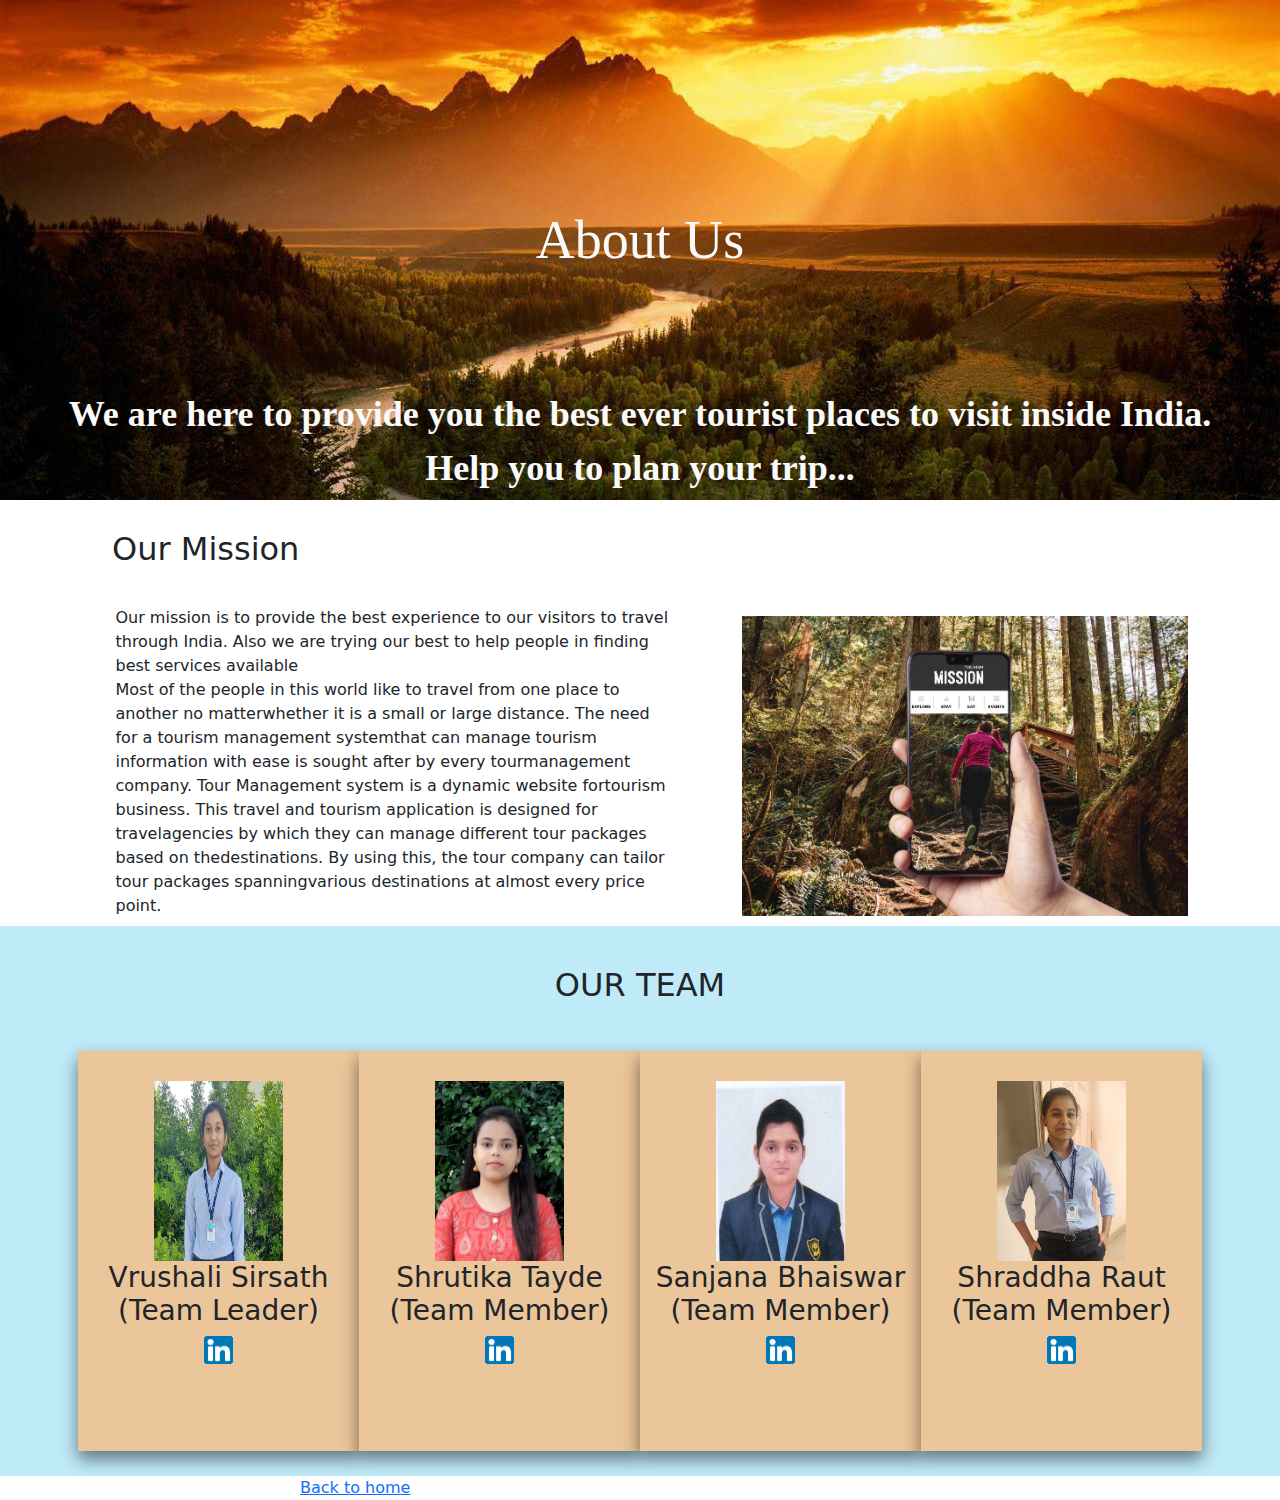
<file: aboutus.html>
<!DOCTYPE html>
<html lang="en">

<head>
  <title>About us</title>
  <link rel="stylesheet" href="aboutus.css" />
  <link rel="stylesheet" href="https://cdn.jsdelivr.net/npm/bootstrap@5.2.2/dist/css/bootstrap.min.css">
  <script src="	https://cdn.jsdelivr.net/npm/bootstrap@5.2.2/dist/js/bootstrap.bundle.min.js"></script>

</head>

<body>

  <div class="about">
    <h1>About Us</h1>
    <b>
      <p>
        We are here to provide you the best ever tourist places to visit
        inside India.
      </p>
      <p id="p2">Help you to plan your trip...</p>
    </b>
  </div>
  <!-- <div class="container-fluid">
      <div class="row p-2">
      <div class="boxes col-md-5"><h1>Our mission</h1></div>
      <div class="boxes col-md-5">Div 2</div>
      
      </div>
      </div> -->
  <div class="container">
    <h2> Our Mission
    </h2>

    <div class="mission">
      <p>
        Our mission is to provide the best experience to our visitors to
        travel through India. Also we are trying our best to help people in
        finding best services available <br>
        Most of the people in this world like to travel from one place to another no matterwhether it is a small or
        large distance.
        The need for a tourism management systemthat can manage tourism information with ease is sought after by every
        tourmanagement company.
        Tour Management system is a dynamic website fortourism business. This travel and tourism application is designed
        for travelagencies by which they can manage different tour packages based on thedestinations.
        By using this, the tour company can tailor tour packages spanningvarious destinations at almost every price
        point.
      </p>
    </div>


    <div class="imge"></div>
  </div>

  <!-- <div class="container">
    <h2>
      Services
    </h2>
    <div class="services">
      <ul>
        <li>Explore India</li>
        <br />
        <li>Online Booking</li>
        <br />
        <li>View</li>
        <br />
        <li>XYZ</li>
      </ul>
    </div>
  </div> -->
  <br /><br /><br /><br />

  <div class="team">
    <h2>OUR TEAM</h2>
    <div class="container">
      <div class="row p-2">
        <div class="boxes col-md-3">
          <img src="image2.jpeg" alt="Team_leader" width="50%" height="50%"/>
          <h3>Vrushali Sirsath<br />(Team Leader)</h3>
          <a href="https://www.linkedin.com/in/vrushali-sirsath-83779a205"><img src="linkin.jpeg " width="11%"  id="i"/></a>
        </div>

        <div class="boxes col-md-3">
          <img src="shrutikaimg.jpg" alt="member1" width="50%" height="50%"/>
          <h3>Shrutika Tayde<br />(Team Member)</h3>
          <a href="https://www.linkedin.com/in/shrutika-tayde-120469207"><img src="linkin.jpeg" width="11%" /></a>
        </div>

        <div class="boxes col-md-3">
          <img src="sanjanaimg.jpeg" alt="member2" width="50%" height="50%" />
          <h3>Sanjana Bhaiswar<br />(Team Member)</h3>
          <a href="https://www.linkedin.com/in/sanjana-bhaiswar-499b99214"><img src="linkin.jpeg" width="11%" /></a>
        </div>

        <div class="boxes col-md-3">
          <img src="shraddhaimg.jpeg" alt="member3" width="50%" height="50%" />
          <h3>Shraddha Raut<br />(Team Member)</h3>
          <a href="https://www.linkedin.com/in/shraddha-raut-614968250"><img src="linkin.jpeg" width="11%" /></a>
        </div>
      </div>
    </div>

  </div>

  <a href="./homepage/index.html" style=" padding-left: 300px; text-align:bottom; ">Back to home</a>
</body>

</html>
</file>
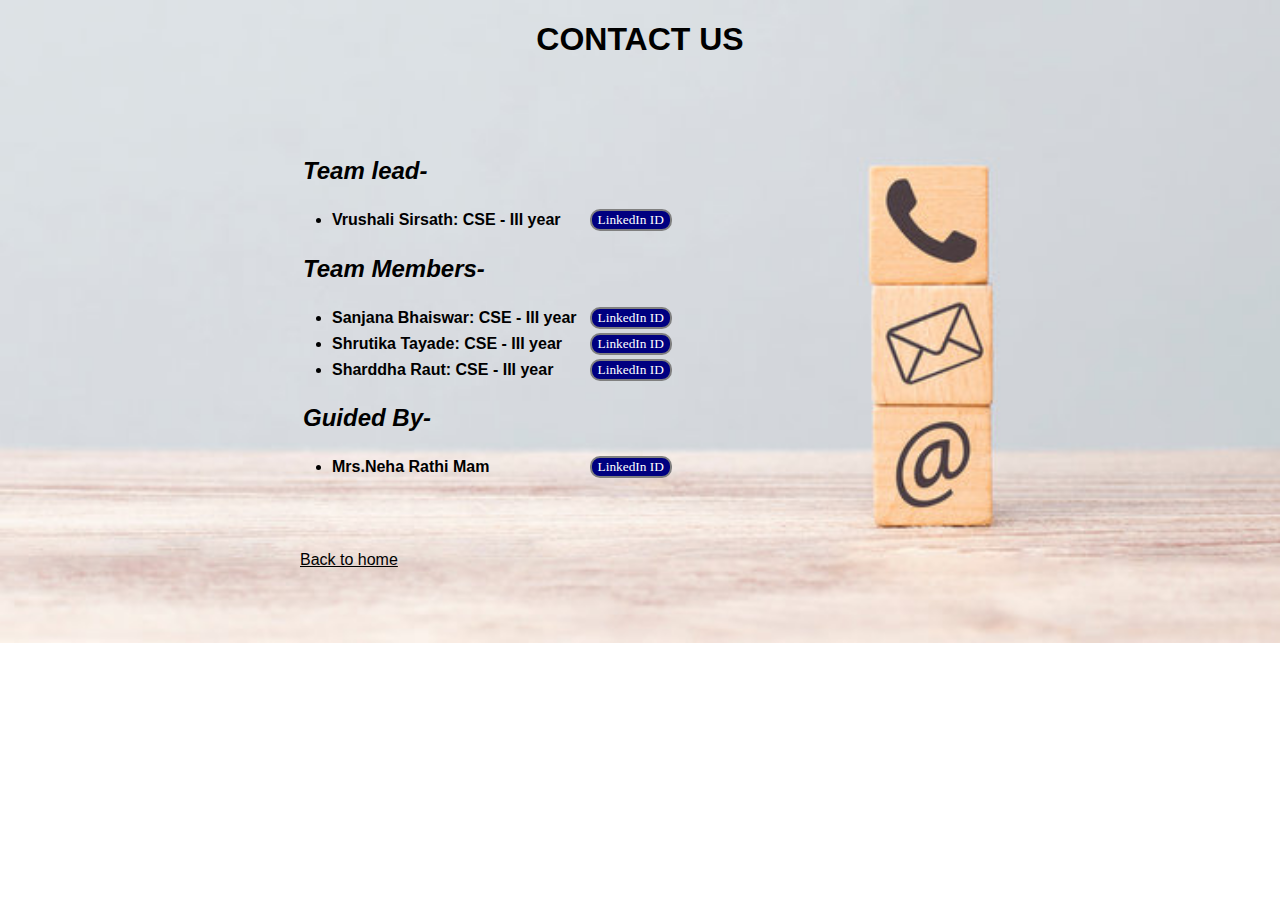
<file: contactus.html>
<!DOCTYPE html>
<html lang="en">

<head>
    <meta charset="UTF-8">
    <meta http-equiv="X-UA-Compatible" content="IE=edge">
    <meta name="viewport" content="width=device-width, initial-scale=1.0">
    <title>Contact us</title>
    <link rel="stylesheet" href="contact1.css">
</head>




<body>
    <div class="head">
        <h1> CONTACT US </h1>
    </div>
    <table class="table" style="padding-bottom:70px;">
        <tbody>
            <tr>
                <td><i>
                        <h2>Team lead-</h2>
                </td></i>
            </tr>
            <tr>
                <td style="padding-left:30px">
                    <li>
                        <b>Vrushali Sirsath: CSE - III year</b>
                </td>
                <td><a href="https://www.linkedin.com/in/vrushali-sirsath-83779a205" target="_blank"><button
                            class="GFG">
                            LinkedIn ID
                        </button></a>
                    </li>
                </td>


            </tr>

            <tr>
                <td><i>
                        <h2>Team Members-</h2>
                    </i></td>
            </tr>
            <tr>
                <td style="padding-left:30px">
                    <li>
                        <b>Sanjana Bhaiswar: CSE - III year</b>
                </td>
                <td><a href="https://www.linkedin.com/in/sanjana-bhaiswar-499b99214" target="_blank"><button
                            class="GFG">
                            LinkedIn ID
                        </button></a>
                    </li>
                </td>
            </tr>
            <br>
            <tr>
                <td style="padding-left:30px">
                    <li>
                        <b>Shrutika Tayade: CSE - III year</b>
                </td>
                <td><a href="https://www.linkedin.com/in/shrutika-tayde-120469207" target="_blank"><button class="GFG">
                            LinkedIn ID
                        </button></a>
                    </li>
                </td>
            </tr>
            <br>
            <tr>
                <td style="padding-left:30px">
                    <li>
                        <b>Sharddha Raut: CSE - III year</b>
                </td>
                <td><a href="https://www.linkedin.com/in/shraddha-raut-614968250" target="_blank"><button class="GFG">
                            LinkedIn ID
                        </button></a>
                    </li>
                </td>
            </tr>
            <br>

            <tr>
                <td><i>
                        <h2>Guided By-</h2>
                    </i></td>
            </tr>
            <tr>
                <td style="padding-left:30px">
                    <li>
                        <b>Mrs.Neha Rathi Mam</b>
                </td>
                <td><a href="" target="_blank"><button class="GFG">
                            LinkedIn ID
                        </button></a>
                    </li>
                </td>


            </tr>

        </tbody>
    </table>






    </ul>
    <a href="./homepage/index.html" style=" padding-left: 300px;" >Back to home</a>
</body>

</html>
</file>
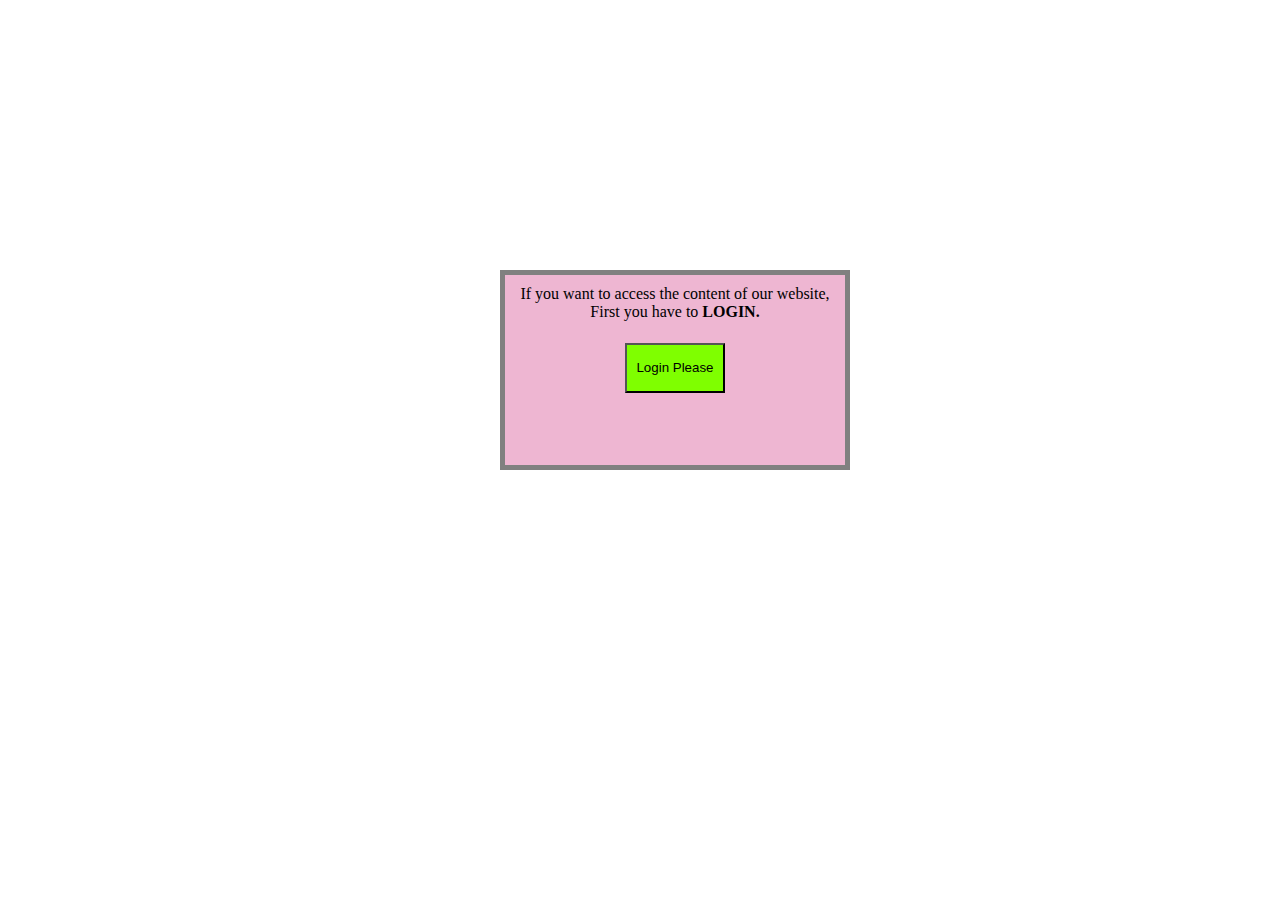
<file: popup.html>
<!DOCTYPE html>
<html lang="en">
  <head>
    <meta charset="UTF-8" />
    <meta http-equiv="X-UA-Compatible" content="IE=edge" />
    <meta name="viewport" content="width=device-width, initial-scale=1.0" />
    <title>Document</title>
  </head>
  <style>
    .box {
    background-color: rgb(238, 182, 210);
      top: 30%;
      bottom: 50%;
      position: absolute;
      left: 500px;
      right: 500px;
      margin: 0;
      width: 320px;
      height: 170px;
      padding: 10px;
      border: 5px solid grey;
    }
    .submit {
      width: 100px;
      height: 50px;
      background-color: chartreuse;
      margin: 0.1cm;
      cursor: pointer;
    }
  </style>
  <body align="center">
    <div class="box">
      If you want to access the content of our website, First you have to <b>LOGIN.</b> 
      <br/> <br>
      <button
        id="submit"
        class="submit"
        onclick="window.location.href='signup1.php'">
        Login Please
      </button>
    </div>
  </body>
</html>
</file>
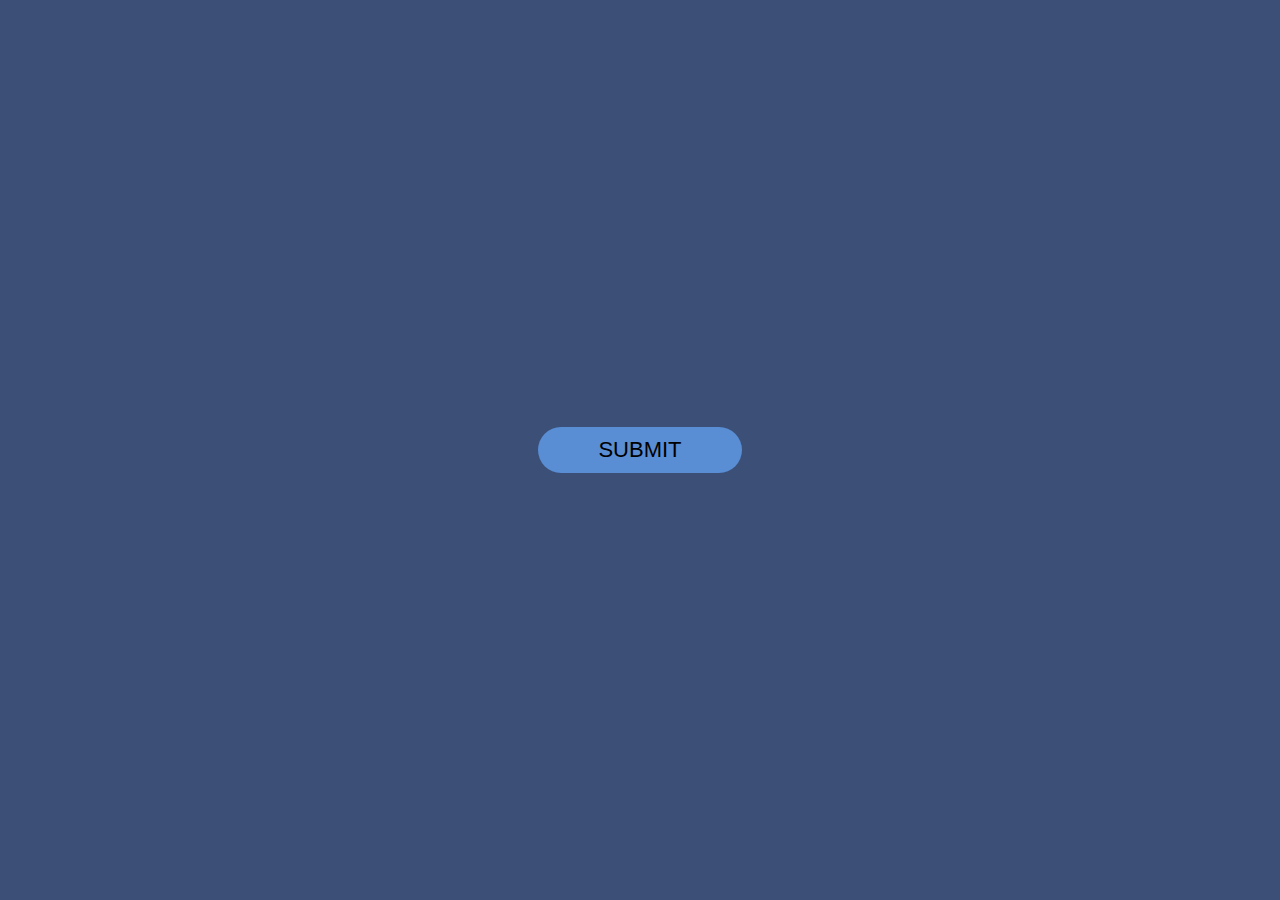
<file: TY.html>
<!DOCTYPE html>
<html lang="en">
<head>
    <meta charset="UTF-8">
    <meta http-equiv="X-UA-Compatible" content="IE=edge">
    <meta name="viewport" content="width=device-width, initial-scale=1.0">
    <title>Submit</title>
</head>

<style>
    *{
        margin:0;
        padding:0;
        box-sizing:border-box;
        font-family: 'Poppins',sans-serif;
    }

    .container{
        width: 100%;
        height:100vh;
        background: #3c5077;
        display: flex;
        align-items: center;
        justify-content: center;
    }

    .btn{
        padding: 10px 60px;
        background: rgb(89, 141, 212);
        border: 0;
        outline: none;
        cursor: pointer;
        font-size: 22px;
        font-weight: 500;
        border-radius: 30px;
    }

    .popup{
        width: 400px;
        background: #fff;
        border-radius: 6px;
        position: absolute;
        top: 0;
        left: 50%;
        transform: translate(-50%,-50%) scale(0.1);
        text-align: center;
        padding: 0 30px 30px;
        color: #333;
        visibility: hidden;
        transition: transform 0.4s, top 0.4s;

    }

    .open-popup {
        visibility: visible;
        top: 50%;
        transform: translate(-50%, -50%) scale(1);
    }

    .popup img{
        width: 100px;
        margin-top: -50px;
        border-radius: 50%;
        box-shadow: 0 2px 5px rgba(0, 0, 0, 0.2);

    }

    .popup h2{
        font-size: 38px;
        font-weight: 500;
        margin: 30px 0 10px
    }

    .popup button{
        width: 100%;
        margin-top: 50px;
        padding: 10px 0;
        background: #6fd649;
        color: #fff;
        border: 0;
        outline: none;
        font-size: 18px;
        border-radius: 4px;
        cursor: pointer;
        box-shadow: 0 5px 5px rgba(0, 0, 0, 0.2);
    }


</style>

<body>

    <div class="container">
        <button type="submit" class="btn" onclick="openPopup()"> SUBMIT </button>
        <div class="popup" id="popup">
            <img src="tick.png" >
            <h2>Thank You!</h2>
            <p>Your details has been succesfully submited..Thanks!</p>
            <button type="button" onclick="closePopup()">OK</button>
        </div>
    </div>


    <script>
        let popup = document.getElementById("popup");

        function openPopup(){
          popup.classList.add("open-popup");
        }
        function closePopup(){
          popup.classList.remove("open-popup");
        }

    </script>

</body>
</html>
</file>
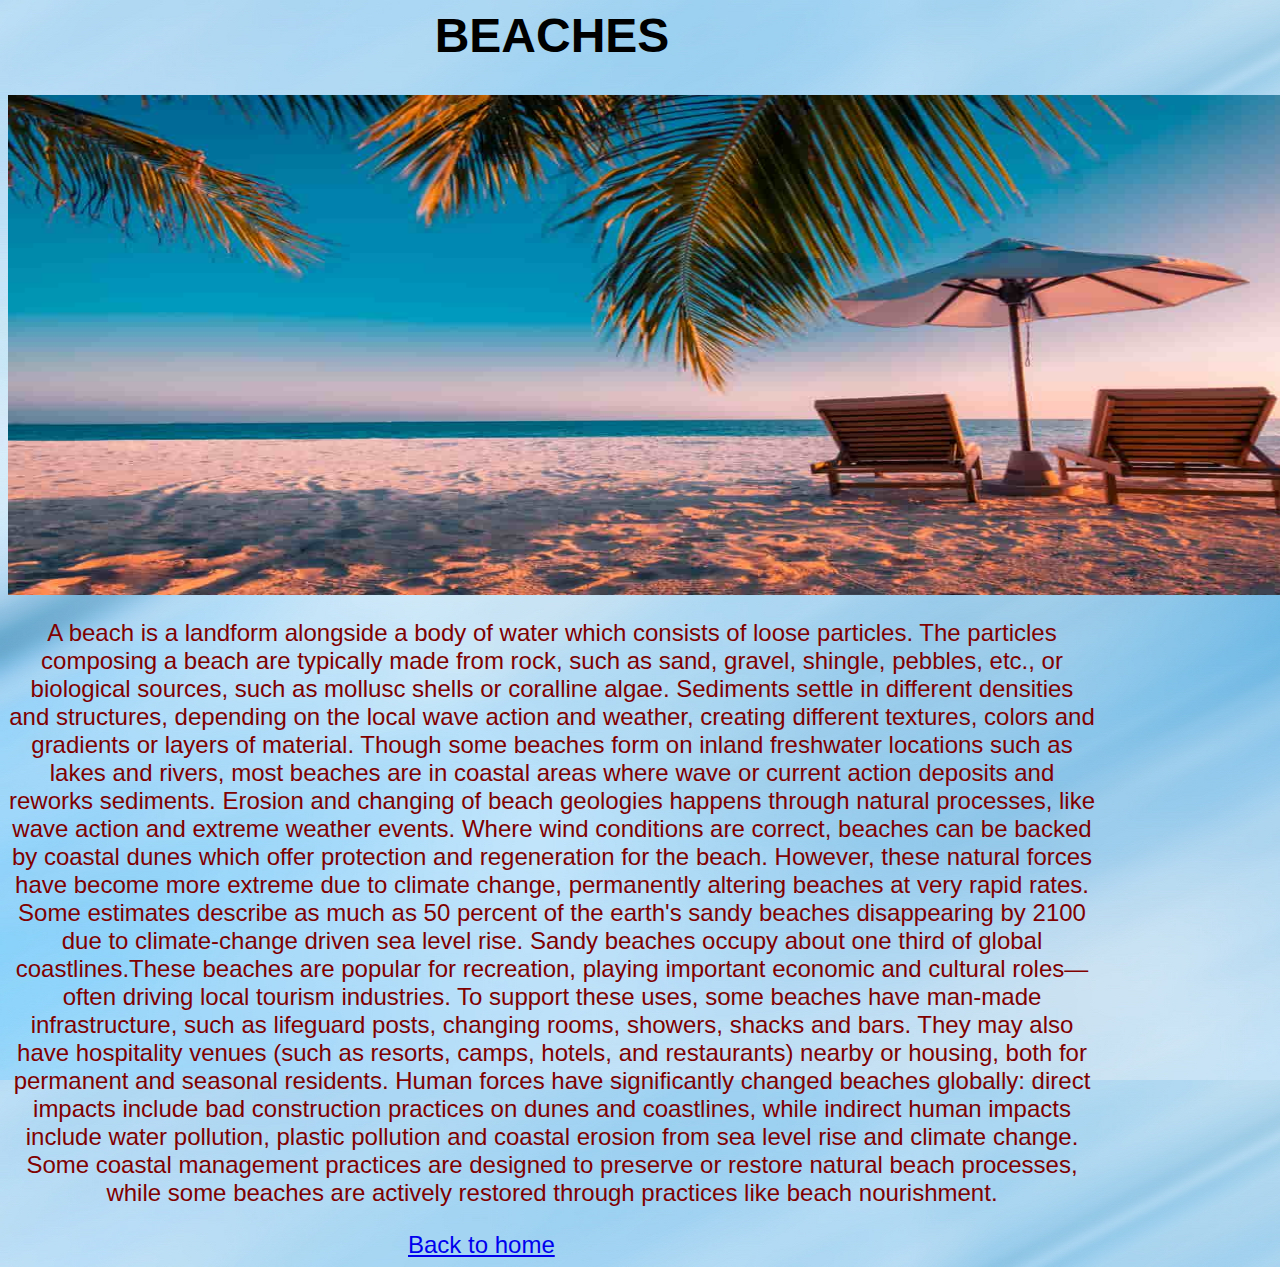
<file: tourP/Beaches.html>
<html>

<head>
    <meta charset="UTF-8">
    <meta http-equiv="X-UA-Compatible" content="IE=edge">
    <meta name="viewport" content="width=device-width, initial-scale=1.0">
    <TITLE>Beaches</TITLE>

    <style>
        body {
            font-family: sans-serif;
            font-size: x-large;
            line-height: l.5em;
            background-image: url('wallpaper.jpg');
            max-width: 85%;
            width: 100%;
            background-color: rgba(233, 150, 122, 0.666);
            /* margin: 0 auto; */
        }
        
        h1 {
            text-align: center;
            text-transform: uppercase;
        }
    </style>
</head>

</body>
<div>
    <h1>BEACHES</h1>
    <img src="Beaches.jpg" width="1500px" height="500">
</div>
<font size="+2" text color="Maroon" style="text-align:center; margin-right: 100px;">
    <p>A beach is a landform alongside a body of water which consists of loose particles. The particles composing a beach are typically made from rock, such as sand, gravel, shingle, pebbles, etc., or biological sources, such as mollusc shells or coralline algae.
         Sediments settle in different densities and structures, depending on the local wave action and weather, creating different textures, colors and gradients or layers of material. Though some beaches form on inland freshwater locations such
        as lakes and rivers, most beaches are in coastal areas where wave or current action deposits and reworks sediments. Erosion and changing of beach geologies happens through natural processes, like wave action and extreme weather events. Where wind
        conditions are correct, beaches can be backed by coastal dunes which offer protection and regeneration for the beach. However, these natural forces have become more extreme due to climate change, permanently altering beaches at very rapid rates.
        Some estimates describe as much as 50 percent of the earth's sandy beaches disappearing by 2100 due to climate-change driven sea level rise. Sandy beaches occupy about one third of global coastlines.These beaches are popular for recreation, playing
        important economic and cultural roles—often driving local tourism industries. To support these uses, some beaches have man-made infrastructure, such as lifeguard posts, changing rooms, showers, shacks and bars. They may also have hospitality venues
        (such as resorts, camps, hotels, and restaurants) nearby or housing, both for permanent and seasonal residents. Human forces have significantly changed beaches globally: direct impacts include bad construction practices on dunes and coastlines,
        while indirect human impacts include water pollution, plastic pollution and coastal erosion from sea level rise and climate change. Some coastal management practices are designed to preserve or restore natural beach processes, while some beaches
        are actively restored through practices like beach nourishment.
    </p>
</font>

<a href="../homepage/index.html" style=" padding-left: 300px;" >Back to home</a>

</body>


</html>
</file>
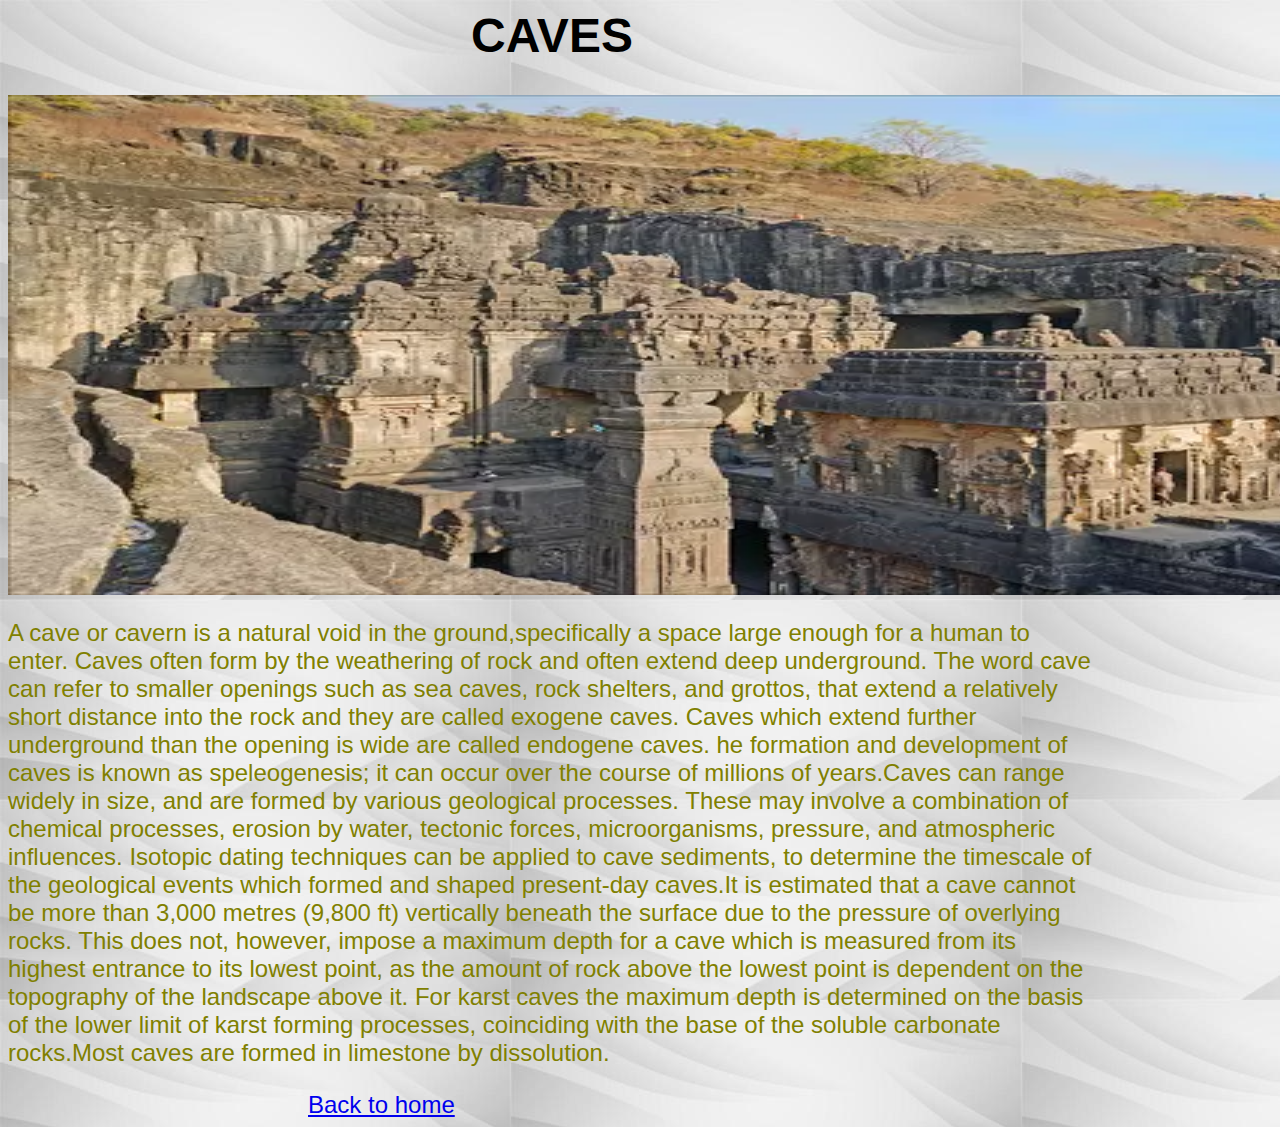
<file: tourP/Caves.html>
<html>

<head>
    <meta charset="UTF-8">
    <meta http-equiv="X-UA-Compatible" content="IE=edge">
    <meta name="viewport" content="width=device-width, initial-scale=1.0">
    <TITLE>Cavas</TITLE>
    <style>
        body {
            font-family: sans-serif;
            font-size: x-large;
            line-height: l.5em;
            background-image: url("wallpaper6.jpg");
            max-width: 85%;
            /* margin: 0 auto; */
        }
        
        h1 {
            text-align: center;
            text-transform: uppercase;
        }
    </style>
</head>

<body>
    <div>
        <h1>CAVES</h1>
        <img src="caves.jpg" width="1500" height="500">
    </div>
    <font size="+2" text color="olive">
        <p>A cave or cavern is a natural void in the ground,specifically a space large enough for a human to enter. Caves often form by the weathering of rock and often extend deep underground. The word cave can refer to smaller openings such as sea caves,
            rock shelters, and grottos, that extend a relatively short distance into the rock and they are called exogene caves. Caves which extend further underground than the opening is wide are called endogene caves. he formation and development of
            caves is known as speleogenesis; it can occur over the course of millions of years.Caves can range widely in size, and are formed by various geological processes. These may involve a combination of chemical processes, erosion by water, tectonic
            forces, microorganisms, pressure, and atmospheric influences. Isotopic dating techniques can be applied to cave sediments, to determine the timescale of the geological events which formed and shaped present-day caves.It is estimated that a
            cave cannot be more than 3,000 metres (9,800 ft) vertically beneath the surface due to the pressure of overlying rocks. This does not, however, impose a maximum depth for a cave which is measured from its highest entrance to its lowest point,
            as the amount of rock above the lowest point is dependent on the topography of the landscape above it. For karst caves the maximum depth is determined on the basis of the lower limit of karst forming processes, coinciding with the base of
            the soluble carbonate rocks.Most caves are formed in limestone by dissolution.
        </p>
    </font>

    <a href="../homepage/index.html" style=" padding-left: 300px;" >Back to home</a>

</body>


</html>
</file>
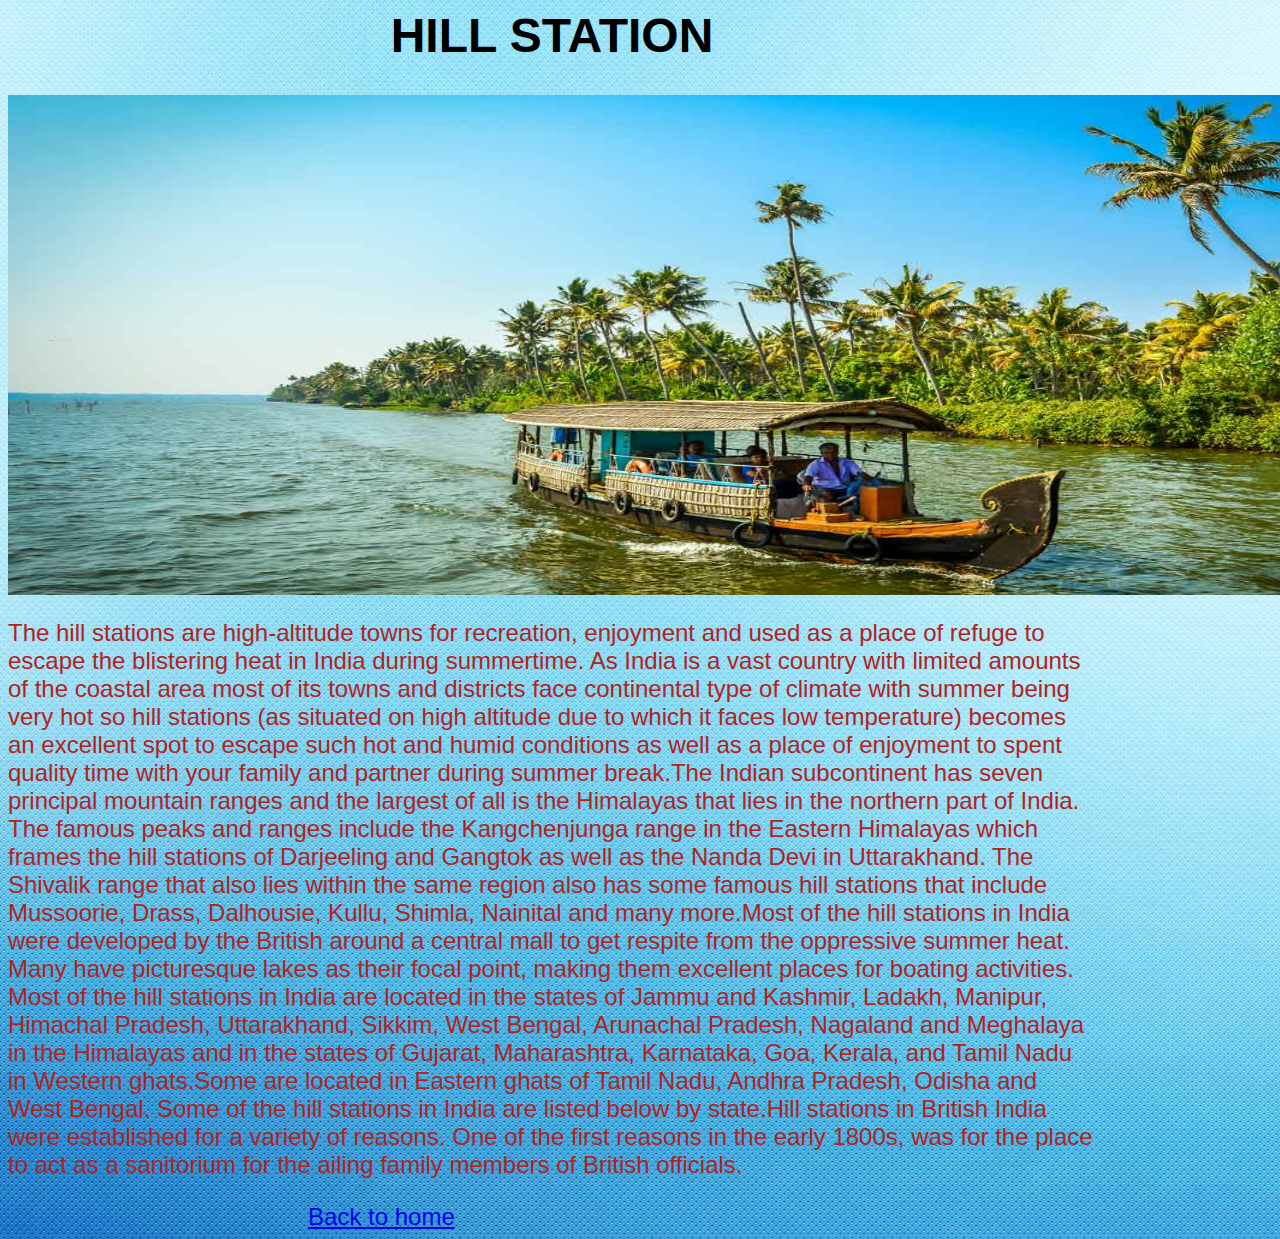
<file: tourP/hillstation.html>
<html>

<head>
    <meta charset="UTF-8">
    <meta http-equiv="X-UA-Compatible" content="IE=edge">
    <meta name="viewport" content="width=device-width, initial-scale=1.0">
    <TITLE>HILL STATIONS</TITLE>
    <style>
        body {
            font-family: sans-serif;
            font-size: x-large;
            line-height: l.5em;
            background-image: url("wallpaper2.jpg");
            max-width: 85%;
            /* margin: 0 auto; */
        }
        
        h1 {
            text-align: center;
            text-transform: uppercase;
        }
    </style>
</head>

<body>
    <div>
        <h1> Hill Station</h1>
        <img src="bg.jpg" width="1500" height="500">
    </div>
    <font size="+2" text color="FireBrick">
        <p>The hill stations are high-altitude towns for recreation, enjoyment and used as a place of refuge to escape the blistering heat in India during summertime. As India is a vast country with limited amounts of the coastal area most of its towns and
            districts face continental type of climate with summer being very hot so hill stations (as situated on high altitude due to which it faces low temperature) becomes an excellent spot to escape such hot and humid conditions as well as a place
            of enjoyment to spent quality time with your family and partner during summer break.The Indian subcontinent has seven principal mountain ranges and the largest of all is the Himalayas that lies in the northern part of India. The famous peaks
            and ranges include the Kangchenjunga range in the Eastern Himalayas which frames the hill stations of Darjeeling and Gangtok as well as the Nanda Devi in Uttarakhand. The Shivalik range that also lies within the same region also has some famous
            hill stations that include Mussoorie, Drass, Dalhousie, Kullu, Shimla, Nainital and many more.Most of the hill stations in India were developed by the British around a central mall to get respite from the oppressive summer heat. Many have
            picturesque lakes as their focal point, making them excellent places for boating activities. Most of the hill stations in India are located in the states of Jammu and Kashmir, Ladakh, Manipur, Himachal Pradesh, Uttarakhand, Sikkim, West Bengal,
            Arunachal Pradesh, Nagaland and Meghalaya in the Himalayas and in the states of Gujarat, Maharashtra, Karnataka, Goa, Kerala, and Tamil Nadu in Western ghats.Some are located in Eastern ghats of Tamil Nadu, Andhra Pradesh, Odisha and West
            Bengal. Some of the hill stations in India are listed below by state.Hill stations in British India were established for a variety of reasons. One of the first reasons in the early 1800s, was for the place to act as a sanitorium for the ailing
            family members of British officials.
        </p>
    </font>
    <a href="../homepage/index.html" style=" padding-left: 300px;" >Back to home</a>

</body>


</html>
</file>
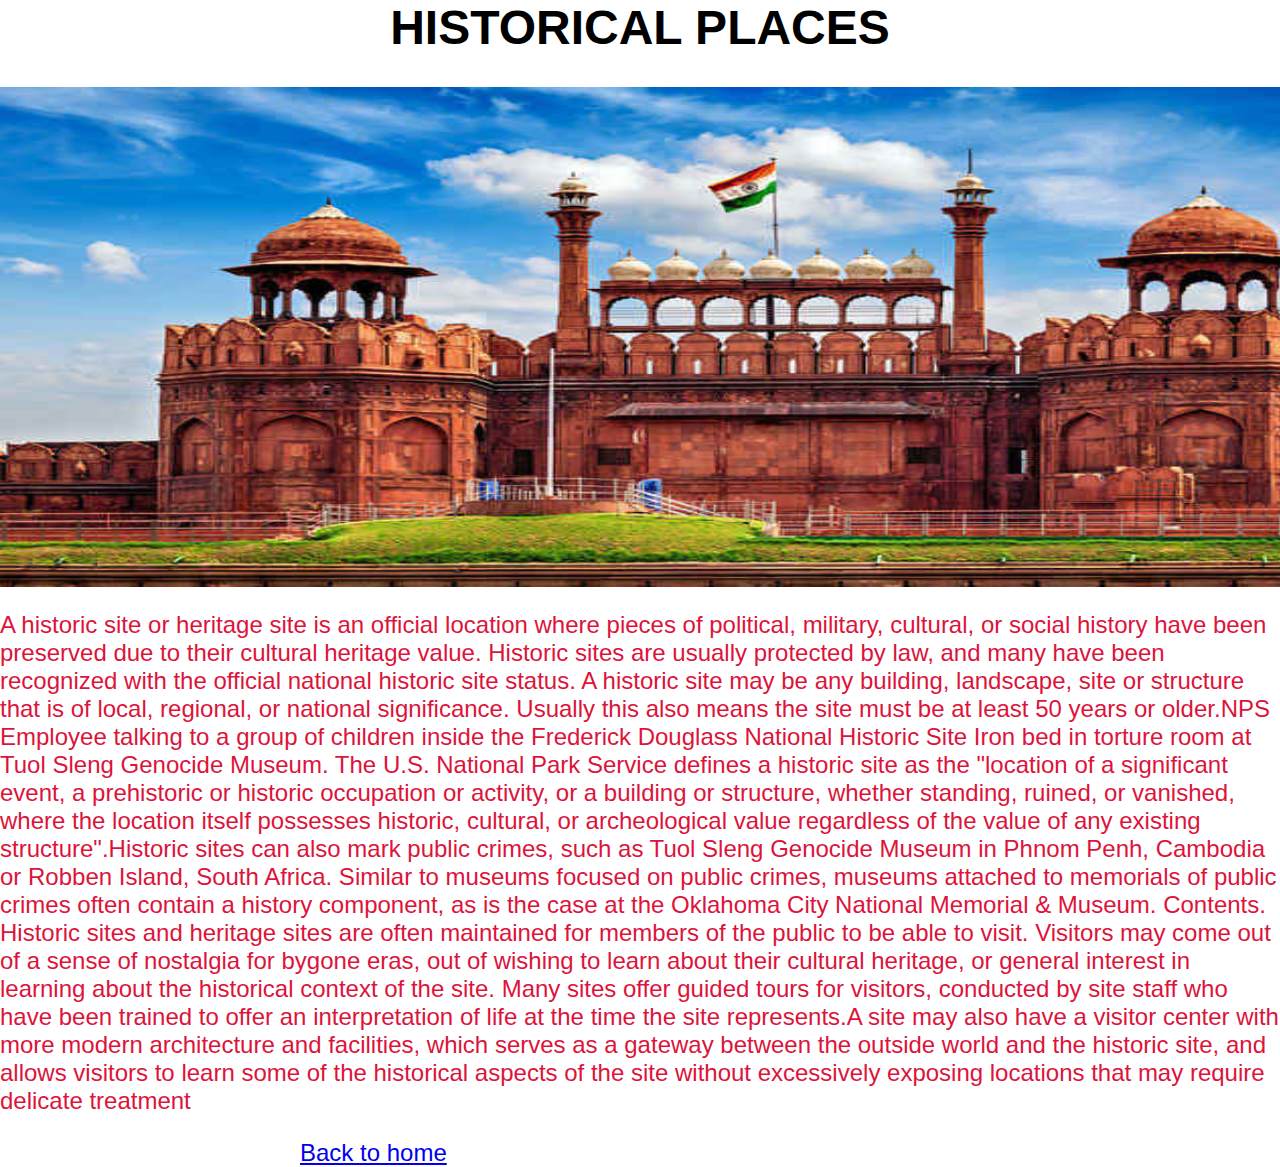
<file: tourP/historicalplaces.html>
<html>

<head>
    <meta charset="UTF-8">
    <meta http-equiv="X-UA-Compatible" content="IE=edge">
    <meta name="viewport" content="width=device-width, initial-scale=1.0">
    <TITLE>Historical Places</TITLE>
    <style>
        body {
            font-family: sans-serif;
            font-size: x-large;
            line-height: l.5em;
            background-image: url("wallpaper3.jpg");
            width: 100%;
            margin: 0 auto;
            background: no-repeat;
        }


        
        h1 {
            text-align: center;
            text-transform: uppercase;
        }
    </style>
</head>

<body>
    <div>
        <h1> HISTORICAL PLACES</h1>
        <img  src="redfort1.jpg" width="1520" height="500">
    </div>
    <font size="+2" text color="Crimson">
        <p>A historic site or heritage site is an official location where pieces of political, military, cultural, or social history have been preserved due to their cultural heritage value. Historic sites are usually protected by law, and many have been
            recognized with the official national historic site status. A historic site may be any building, landscape, site or structure that is of local, regional, or national significance. Usually this also means the site must be at least 50 years
            or older.NPS Employee talking to a group of children inside the Frederick Douglass National Historic Site Iron bed in torture room at Tuol Sleng Genocide Museum. The U.S. National Park Service defines a historic site as the "location of a
            significant event, a prehistoric or historic occupation or activity, or a building or structure, whether standing, ruined, or vanished, where the location itself possesses historic, cultural, or archeological value regardless of the value
            of any existing structure".Historic sites can also mark public crimes, such as Tuol Sleng Genocide Museum in Phnom Penh, Cambodia or Robben Island, South Africa. Similar to museums focused on public crimes, museums attached to memorials of
            public crimes often contain a history component, as is the case at the Oklahoma City National Memorial & Museum. Contents. Historic sites and heritage sites are often maintained for members of the public to be able to visit. Visitors may come
            out of a sense of nostalgia for bygone eras, out of wishing to learn about their cultural heritage, or general interest in learning about the historical context of the site. Many sites offer guided tours for visitors, conducted by site staff
            who have been trained to offer an interpretation of life at the time the site represents.A site may also have a visitor center with more modern architecture and facilities, which serves as a gateway between the outside world and the historic
            site, and allows visitors to learn some of the historical aspects of the site without excessively exposing locations that may require delicate treatment
        </p>
    </font>

    <a href="../homepage/index.html" style=" padding-left: 300px;" >Back to home</a>

</body>


</html>
</file>
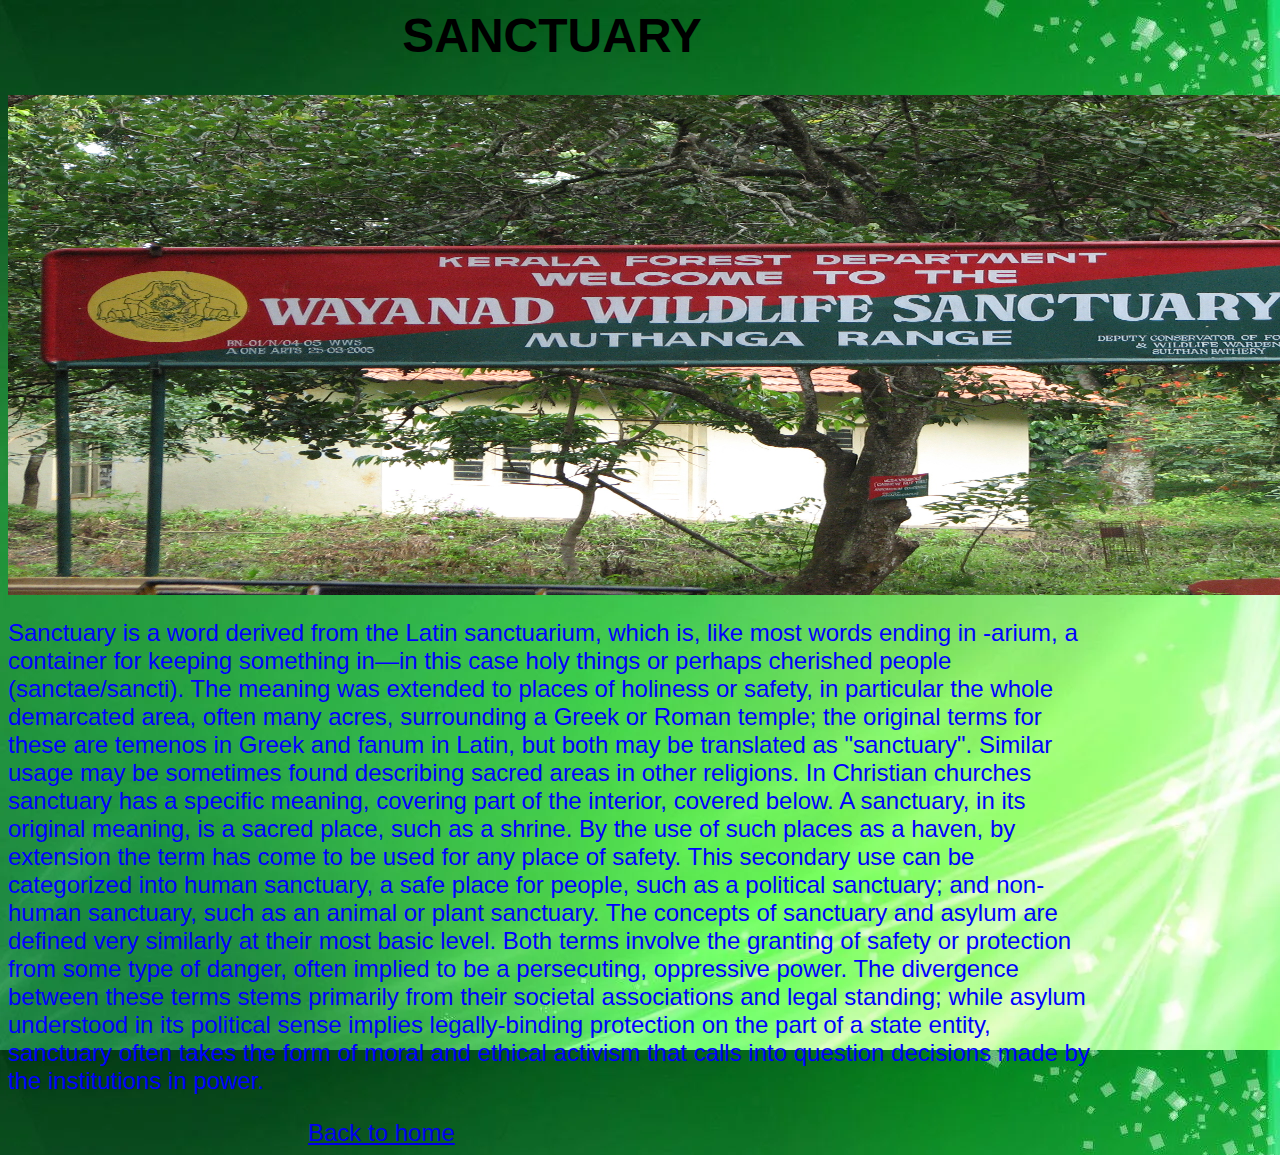
<file: tourP/Sanctuary.html>
<html>

<head>
    <meta charset="UTF-8">
    <meta http-equiv="X-UA-Compatible" content="IE=edge">
    <meta name="viewport" content="width=device-width, initial-scale=1.0">
    <TITLE>Sanctuary</TITLE>
    <style>
        body {
            font-family: sans-serif;
            font-size: x-large;
            line-height: l.5em;
            background-image: url("wallpaper5.jpg");
            max-width: 85%;
            /* margin: 0 auto; */
        }
        
        h1 {
            text-align: center;
            text-transform: uppercase;
        }
    </style>
</head>

<body>
    <div>
        <h1> SANCTUARY </h1>
        <img src="Sanctuary.jpg" width="1500" height="500">
    </div>
    <font size="+2" text color="blue">
        <p>Sanctuary is a word derived from the Latin sanctuarium, which is, like most words ending in -arium, a container for keeping something in—in this case holy things or perhaps cherished people (sanctae/sancti). The meaning was extended to places
            of holiness or safety, in particular the whole demarcated area, often many acres, surrounding a Greek or Roman temple; the original terms for these are temenos in Greek and fanum in Latin, but both may be translated as "sanctuary". Similar
            usage may be sometimes found describing sacred areas in other religions. In Christian churches sanctuary has a specific meaning, covering part of the interior, covered below. A sanctuary, in its original meaning, is a sacred place, such as
            a shrine. By the use of such places as a haven, by extension the term has come to be used for any place of safety. This secondary use can be categorized into human sanctuary, a safe place for people, such as a political sanctuary; and non-human
            sanctuary, such as an animal or plant sanctuary. The concepts of sanctuary and asylum are defined very similarly at their most basic level. Both terms involve the granting of safety or protection from some type of danger, often implied to
            be a persecuting, oppressive power. The divergence between these terms stems primarily from their societal associations and legal standing; while asylum understood in its political sense implies legally-binding protection on the part of a
            state entity, sanctuary often takes the form of moral and ethical activism that calls into question decisions made by the institutions in power.
        </p>
    </font>
    <a href="../homepage/index.html" style=" padding-left: 300px;" >Back to home</a>

</body>


</html>
</file>
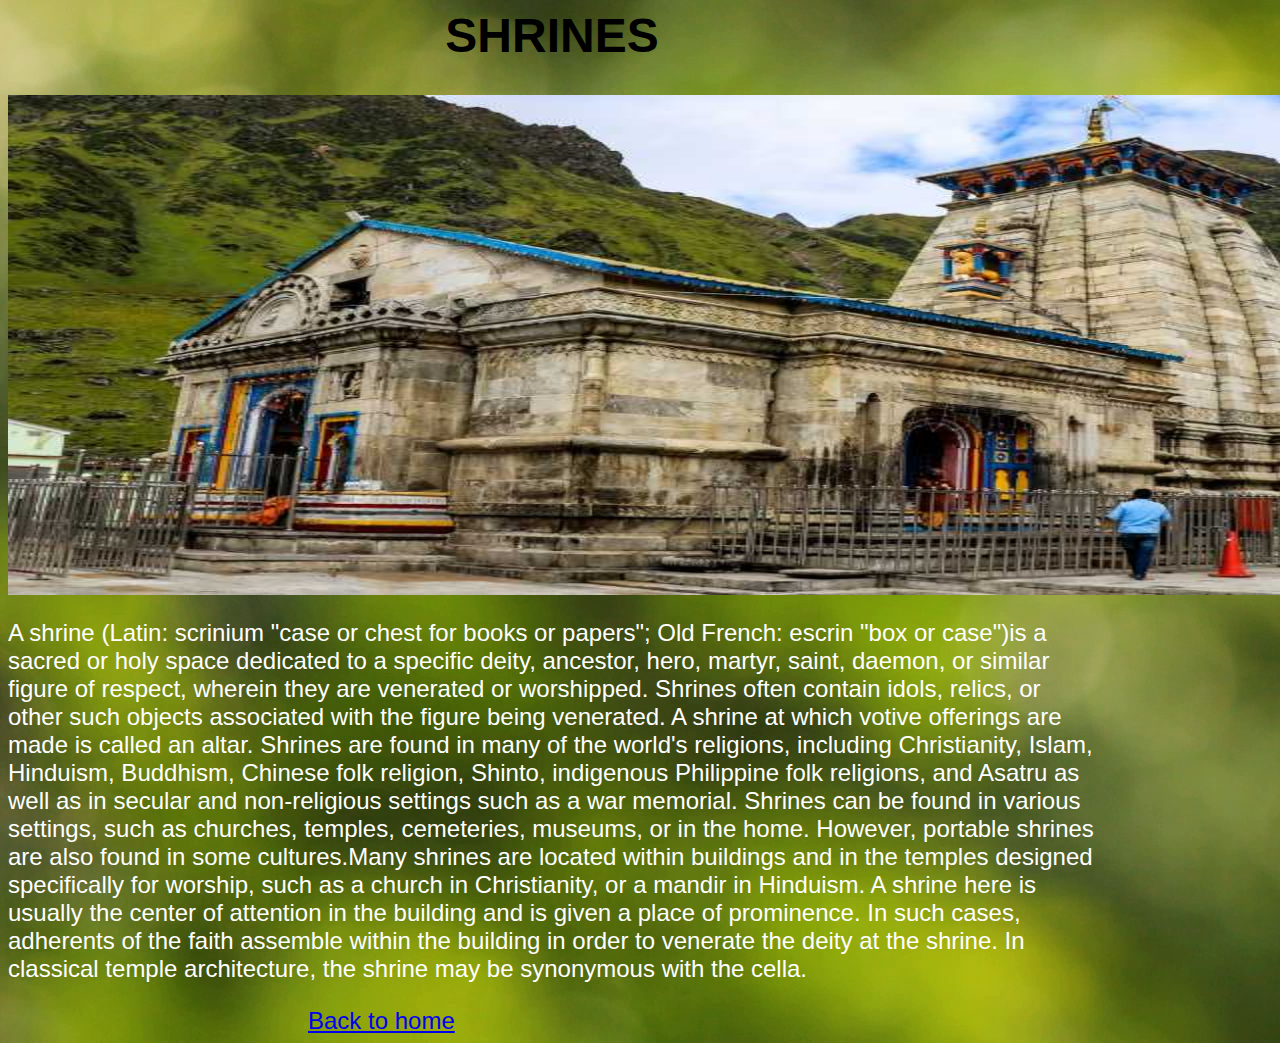
<file: tourP/Shrines.html>
<html>

<head>
    <meta charset="UTF-8">
    <meta http-equiv="X-UA-Compatible" content="IE=edge">
    <meta name="viewport" content="width=device-width, initial-scale=1.0">
    <TITLE>Shrines</TITLE>
    <style>
        body {
            font-family: sans-serif;
            font-size: x-large;
            line-height: l.5em;
            background-image: url("wallpaper1.jpg");
            max-width: 85%;
            /* margin: 0 auto; */
        }
        
        h1 {
            text-align: center;
            text-transform: uppercase;
        }
    </style>
</head>

<body>
    <div>
        <h1>Shrines</h1>
        <img src="Shrines.jpg" width="1500" height="500">
    </div>
    <font size="+2" text color="white">
        <p>A shrine (Latin: scrinium "case or chest for books or papers"; Old French: escrin "box or case")is a sacred or holy space dedicated to a specific deity, ancestor, hero, martyr, saint, daemon, or similar figure of respect, wherein they are venerated
            or worshipped. Shrines often contain idols, relics, or other such objects associated with the figure being venerated. A shrine at which votive offerings are made is called an altar. Shrines are found in many of the world's religions, including
            Christianity, Islam, Hinduism, Buddhism, Chinese folk religion, Shinto, indigenous Philippine folk religions, and Asatru as well as in secular and non-religious settings such as a war memorial. Shrines can be found in various settings, such
            as churches, temples, cemeteries, museums, or in the home. However, portable shrines are also found in some cultures.Many shrines are located within buildings and in the temples designed specifically for worship, such as a church in Christianity,
            or a mandir in Hinduism. A shrine here is usually the center of attention in the building and is given a place of prominence. In such cases, adherents of the faith assemble within the building in order to venerate the deity at the shrine.
            In classical temple architecture, the shrine may be synonymous with the cella.
        </p>
    </font>


    <a href="../homepage/index.html" style=" padding-left: 300px;" >Back to home</a>
    
</body>


</html>
</file>
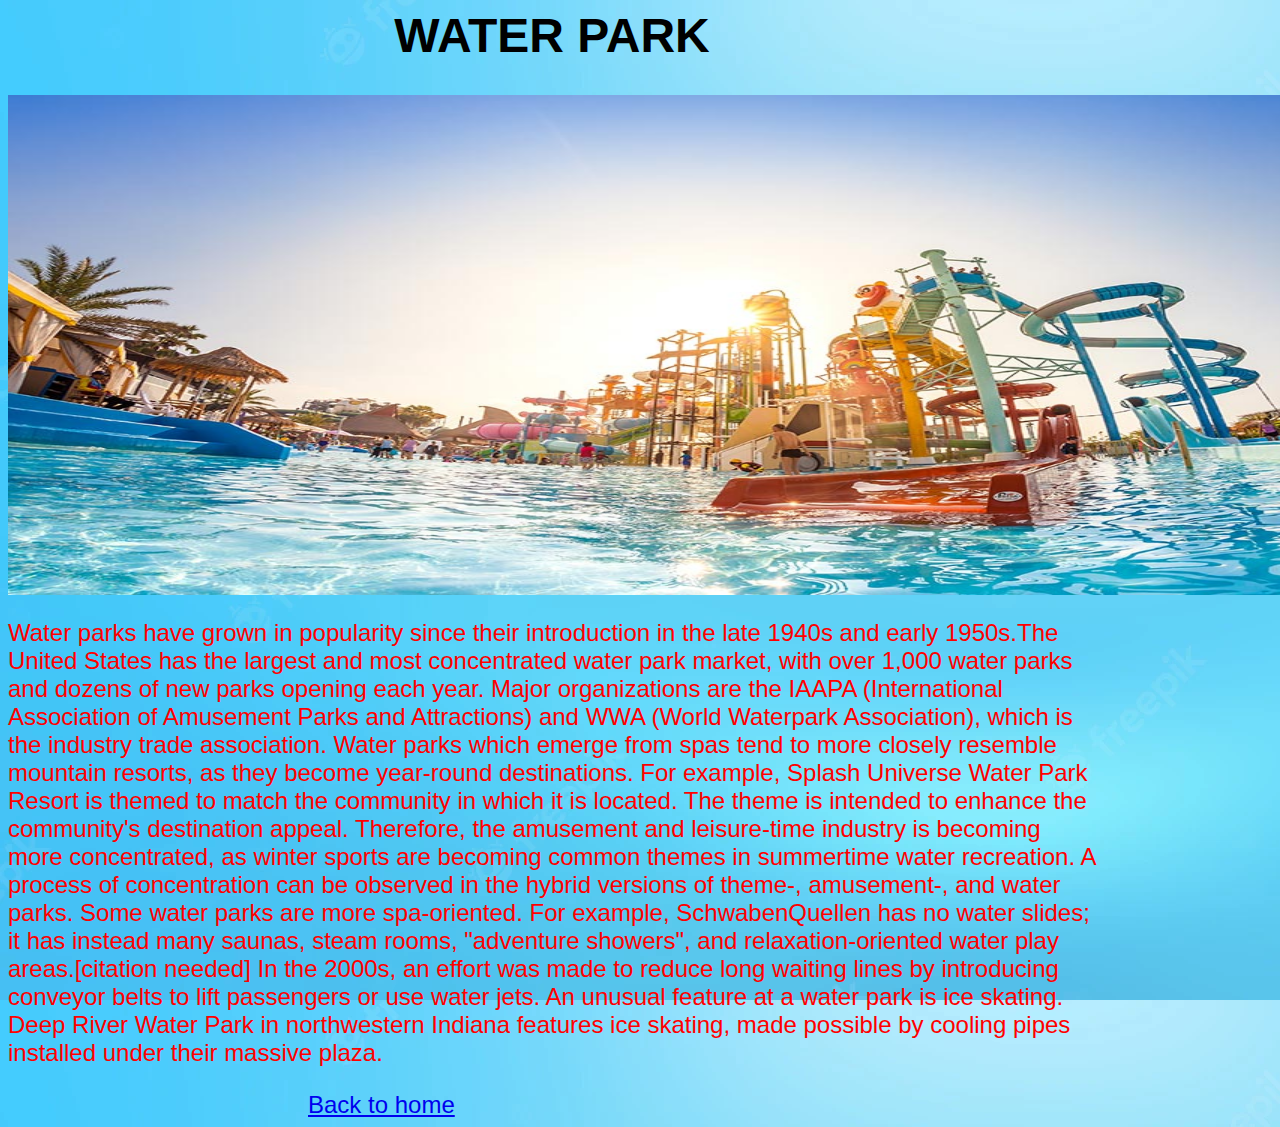
<file: tourP/waterpark.html>
<html>

<head>
    <meta charset="UTF-8">
    <meta http-equiv="X-UA-Compatible" content="IE=edge">
    <meta name="viewport" content="width=device-width, initial-scale=1.0">
    <TITLE>Water Park</TITLE>
    <style>
        body {
            font-family: sans-serif;
            font-size: x-large;
            line-height: l.5em;
            background-image: url("wallpaper4.jpg");
            max-width: 85%;
            /* margin: 0 auto; */
        }
        
        h1 {
            text-align: center;
            text-transform: uppercase;
        }
    </style>
</head>

<body>
    <div>
        <h1>WATER PARK</h1>
        <img src="waterpark.jpg" width="1500" height="500">
    </div>
    <font size="+2" text color="red">
        <p>Water parks have grown in popularity since their introduction in the late 1940s and early 1950s.The United States has the largest and most concentrated water park market, with over 1,000 water parks and dozens of new parks opening each year. Major
            organizations are the IAAPA (International Association of Amusement Parks and Attractions) and WWA (World Waterpark Association), which is the industry trade association. Water parks which emerge from spas tend to more closely resemble mountain
            resorts, as they become year-round destinations. For example, Splash Universe Water Park Resort is themed to match the community in which it is located. The theme is intended to enhance the community's destination appeal. Therefore, the amusement
            and leisure-time industry is becoming more concentrated, as winter sports are becoming common themes in summertime water recreation. A process of concentration can be observed in the hybrid versions of theme-, amusement-, and water parks.
            Some water parks are more spa-oriented. For example, SchwabenQuellen has no water slides; it has instead many saunas, steam rooms, "adventure showers", and relaxation-oriented water play areas.[citation needed] In the 2000s, an effort was
            made to reduce long waiting lines by introducing conveyor belts to lift passengers or use water jets. An unusual feature at a water park is ice skating. Deep River Water Park in northwestern Indiana features ice skating, made possible by cooling
            pipes installed under their massive plaza.
        </p>
    </font>


    <a href="../homepage/index.html" style=" padding-left: 300px;" >Back to home</a>

    
</body>


</html>
</file>
<file: aboutus.css>
body {
  font-family: Arial, Helvetica, sans-serif;
  margin: 0;
  background-color: wheat;

}

.about {
  height: 500px;
  text-align: center;
  padding-top: 1%;
  background-image: url("4.jpeg");
  color: white;
  background-position: center;
  background-repeat: no-repeat;
  background-size: cover;
  animation-name: animation;
  animation-duration: 12s;
  animation-timing-function: linear;
  animation-iteration-count: infinite;
}

.about h1 {
  color: hwb(0 98% 2%);
  padding: 0px 10px;
  position: relative;
  width: 100%;
  text-align: center;
  font-family: serif;
  font-size: 6vmin;
  top: 40%;
}

.about p{
  color: hwb(0 98% 2%);
  padding: 0px 10px;
  position: absolute;
  width: 100%;
  text-align: center;
  font-family: serif;
  font-size: 4vmin;
  top: 43%;
}
#p2{
  color: hwb(0 98% 2%);
  padding: 0px 10px;
  position: absolute;
  width: 100%;
  text-align: center;
  font-family: serif;
  font-size: 4vmin;
  top: 49%;
}

.boxes {
  padding: 10px;
  height: 400px;
  text-align: center;
  /* margin-left: 22px; */
  width: 20%;
  /* border: 2px;
  border-radius: 15px; */
  padding-top: 30px;
  background-color: rgb(235, 198, 154);
  box-shadow: 0px 8px 16px 0px rgba(0, 0, 0, 0.5);
}
.img #i{
  width: 15px;
  height: 15px
}

/* .boxes img {
  padding-bottom: 20px;
  border-radius: 20px;
} */

.boxes img a {
  padding-bottom: 20px;
}

@keyframes animation {
  0% {
    background-image: url("2.jpeg");
    width: 100%;
    object-fit: cover;
  }

  35% {
    background-image: url("3.jpeg");
    width: 100%;
    object-fit: cover;

  }

  65% {
    background-image: url("5.jpeg");
    width: 100%;
    object-fit: cover;
  }
}

.mission {
  height: 100px;
  width: 50%;
  float: left;
  margin-left: 3%;
  text-decoration: none;

}

h2 {

  padding: 30px;
}

.imge {
  height: 300px;
  width: 40%;
  float: right;
  margin: 10px;
  background-image: url("mission.jpeg");
  background-size: cover;
}

.services {
  height: 157px;
  width: 55%;
  margin-left: 3%;
  text-decoration: none;
  margin-bottom: 50px;
}

.team {
  text-align: center;
  width: 100%;
  padding-top: 10px;
  display: block;
  height: 550px;
  clear: both;
  background-color: rgba(176, 229, 246, 0.805);
}

/* .cards {
  height: 500px;
  width: 100%;
  padding-left: 180px;

  box-shadow: 0px 8px 16px 0px rgba(0, 0, 0, 0.5);
}*/

/* .card1 {
  height: 400px;
  width: 25%;
  float: left;
  padding: 24px;
  box-shadow: 0px 8px 16px 0px rgba(0, 0, 0, 0.5);
}

.card2 {
  height: 400px;
  width: 25%;
  float: left;
  padding: 24px;
  box-shadow: 0px 8px 16px 0px rgba(0, 0, 0, 0.5);
}

.card3 {
  height: 400px;
  width: 25%;
  float: left;
  padding: 24px;
  box-shadow: 0px 8px 16px 0px rgba(0, 0, 0, 0.5);
}

.card4 {
  height: 400px;
  width: 25%;
  float: left;
  padding: 24px;
  box-shadow: 0px 8px 16px 0px rgba(0, 0, 0, 0.5);
} */
</file>
<file: contact1.css>
body {
    font-family: sans-serif;
    font-size: lem;
    line-height: l.5em;
    background-image: url('contact1.jpg');
    max-width: 100%;
    margin: 0 auto;
    background-size: cover;
    background-repeat: no-repeat;
    /*  */
}

.head h1 {
    text-align: center;
    text-transform: uppercase;

}

.table {
    padding-left: 300px;
}

a {
   
    text-align: center;
    color: black;
}

.responsive {
    width: 100%;
    height: auto;
}

.GFG {
    font-family: 'Baloo Bhai', cursive;
    margin: 0px 9px;
    background-color: navy;
    color: white;
    padding: 4px -3px;
    border: 2px solid grey;
    border-radius: 10px;
    font-size: -3px;
    cursor: pointer;

}
</file>
